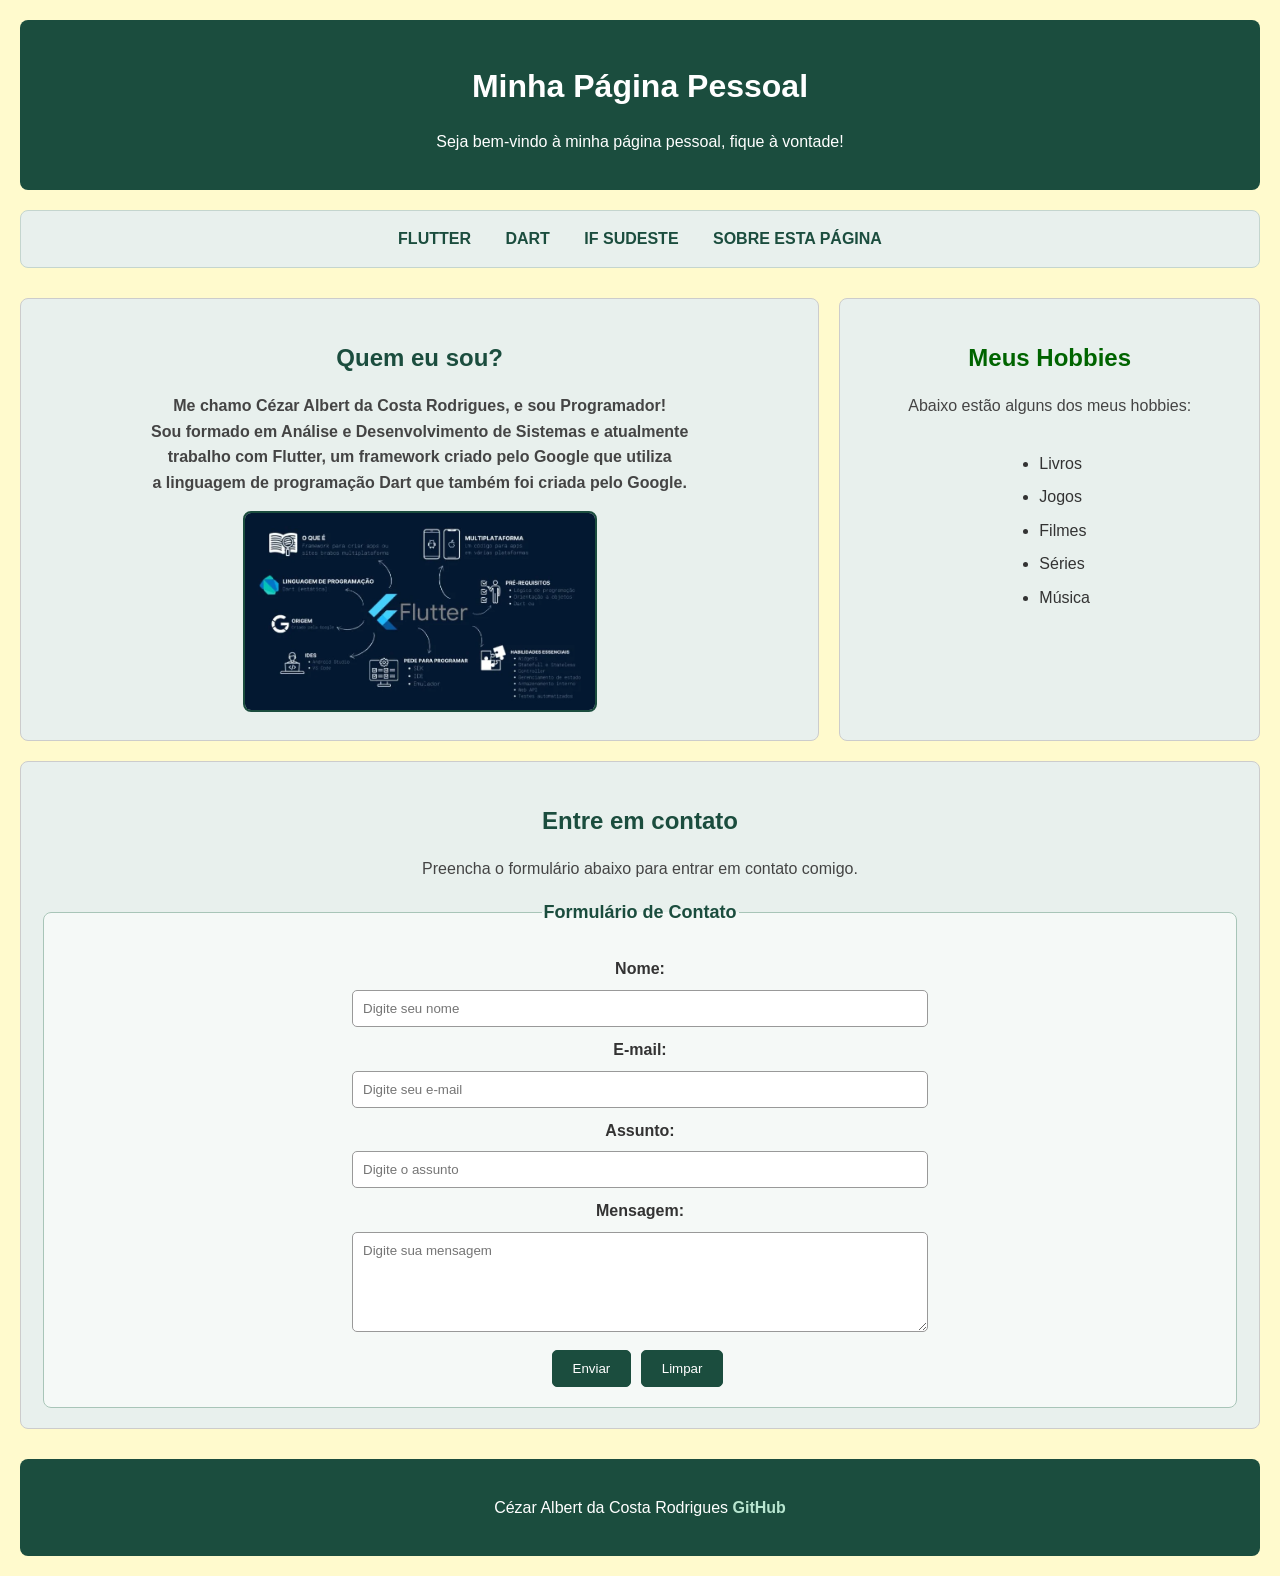
<file: ATIVIDADE 2/paginas/index.html>
<!DOCTYPE html>
<html lang="pt-BR">
	<head>
		<meta charset="UTF-8">
		<title>Página Pessoal</title>
		<link rel="stylesheet" href="../css/style.css">
	</head>
	<body>
		<header>
			<h1>Minha Página Pessoal</h1>
			<p>Seja bem-vindo à minha página pessoal, fique à vontade!</p>
		</header>
		<nav>
			<a href="https://flutter.dev/">FLUTTER</a>
			<a href="https://dart.dev/">DART</a>
			<a href="https://www.ifsudestemg.edu.br/">IF SUDESTE</a>
			<a href="sobre.html">SOBRE ESTA PÁGINA</a>
		</nav>
		<main>
			<div class="conteudo-superior">
				<section>
					<h2>Quem eu sou?</h2>
					<p><strong>Me chamo Cézar Albert da Costa Rodrigues, e sou Programador!<br>
						Sou formado em Análise e Desenvolvimento de Sistemas e atualmente<br>
						trabalho com Flutter, um framework criado pelo Google que utiliza<br>
					a linguagem de programação Dart que também foi criada pelo Google.</strong></p>
					<img class="imagem-flutter" src="../img/image.webp" alt="O que é Flutter?">
				</section>
				<section>
					<h2 class="hobbies-destaque">Meus Hobbies</h2>
					<p>Abaixo estão alguns dos meus hobbies:</p>
					<ul>
						
						<li>Livros</li>
						<li>Jogos</li>
						<li>Filmes</li>
						<li>Séries</li>
						
						<li>Música</li>
					</ul>
				</section>
			</div>	
				<section>
					<h2>Entre em contato</h2>
					<p>Preencha o formulário abaixo para entrar em contato comigo.</p>
					<form action="#" method="post">
						<fieldset>
							<legend>Formulário de Contato</legend>
							<label for="nome">Nome:</label>
							<input type="text" id="nome" name="nome"
							placeholder="Digite seu nome" required>
							<label for="email">E-mail:</label>
							<input type="email" id="email" name="email"
							placeholder="Digite seu e-mail" required>
							<label for="assunto">Assunto:</label>
							<input type="text" id="assunto" name="assunto"
							placeholder="Digite o assunto" required>
							<label for="mensagem">Mensagem:</label>
							<textarea id="mensagem" name="mensagem" rows="5" cols="40"
							placeholder="Digite sua mensagem"></textarea>
							<button type="submit">Enviar</button>
							<button type="reset">Limpar</button>
						</fieldset>
					</form>
				</section>

		</main>
		<footer>
			<p>Cézar Albert da Costa Rodrigues <a href="https://github.com/Azzaleh">GitHub</a></p>
		</footer>
	</body>
</html>
</file>
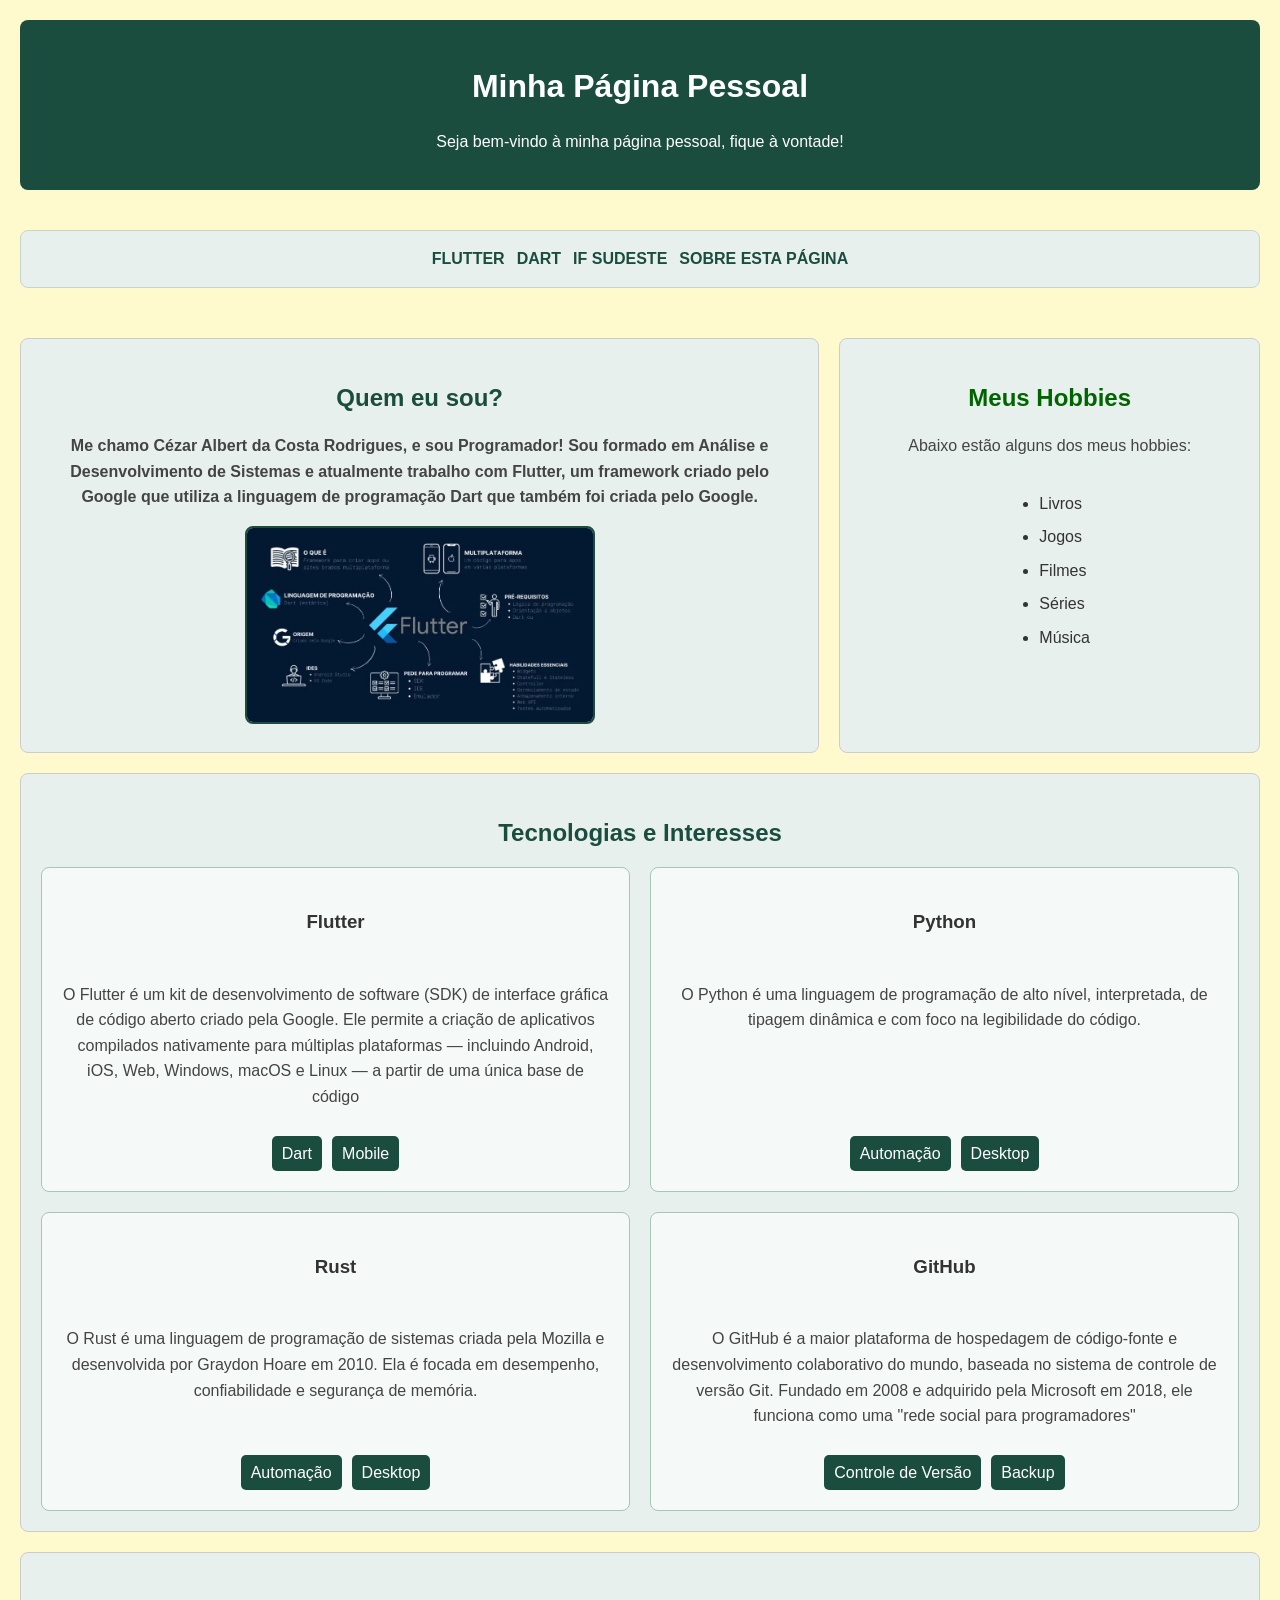
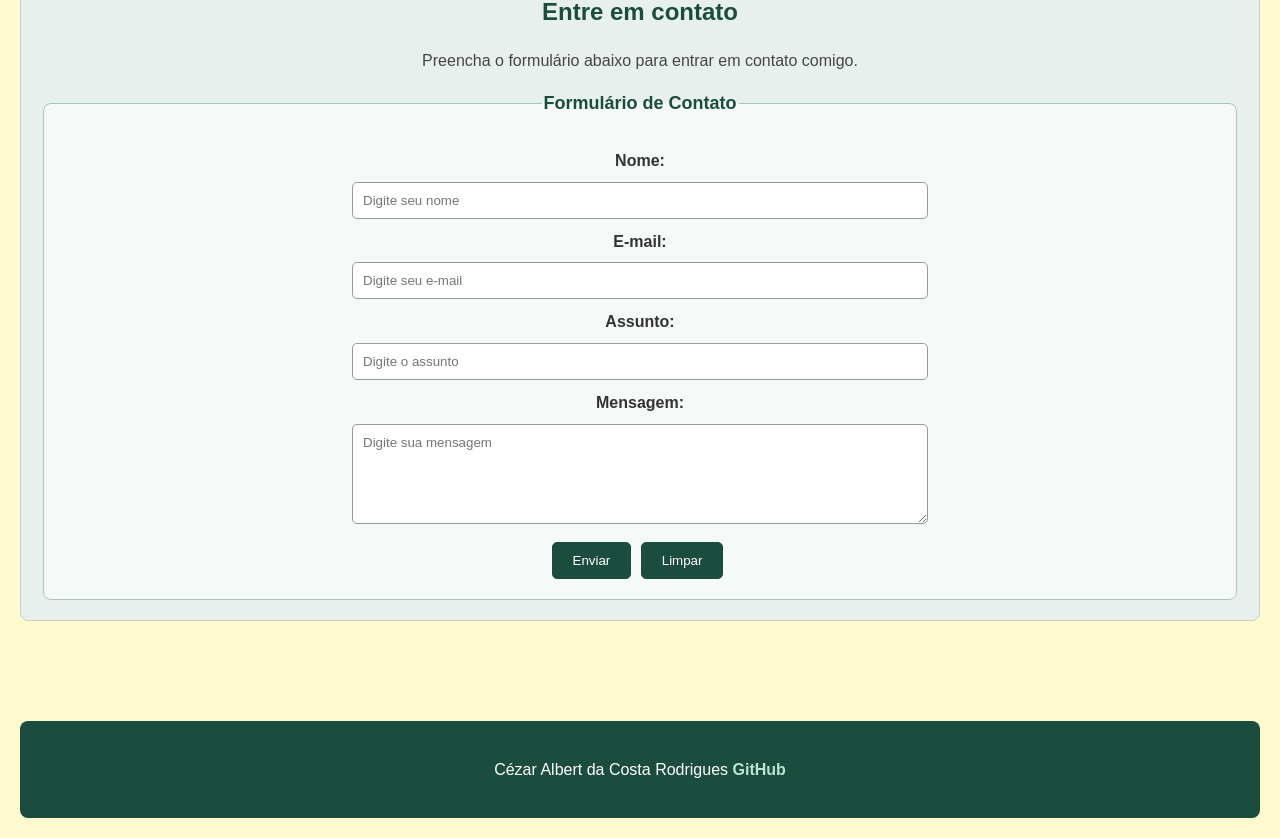
<file: ATIVIDADE/paginas/index.html>
<!DOCTYPE html>
<html lang="pt-BR">
	<head>
		<meta charset="UTF-8">
		<meta name="viewport" content="width=device-width, initial-scale=1.0">
		<title>Página Pessoal</title>
		<link rel="stylesheet" href="../css/style.css">
	</head>
	<body>
		<div class="pagina">

			<header>
				<h1>Minha Página Pessoal</h1>
				<p>Seja bem-vindo à minha página pessoal, fique à vontade!</p>
			</header>
			<nav>
				<a href="https://flutter.dev/">FLUTTER</a>
				<a href="https://dart.dev/">DART</a>
				<a href="https://www.ifsudestemg.edu.br/">IF SUDESTE</a>
				<a href="sobre.html">SOBRE ESTA PÁGINA</a>
			</nav>
			<main>
				<div class="conteudo-superior">
					<section>
						<h2>Quem eu sou?</h2>
						<p><strong>Me chamo Cézar Albert da Costa Rodrigues, e sou Programador!
							Sou formado em Análise e Desenvolvimento de Sistemas e atualmente
							trabalho com Flutter, um framework criado pelo Google que utiliza
						a linguagem de programação Dart que também foi criada pelo Google.</strong></p>
						<img class="imagem-flutter" src="../img/image.webp" alt="O que é Flutter?">
					</section>
					<section>
						<h2 class="hobbies-destaque">Meus Hobbies</h2>
						<p>Abaixo estão alguns dos meus hobbies:</p>
						<ul>
							
							<li>Livros</li>
							<li>Jogos</li>
							<li>Filmes</li>
							<li>Séries</li>
							
							<li>Música</li>
						</ul>
					</section>
				</div>	


				<section>
				    <h2>Tecnologias e Interesses</h2>

				    <div class="grade-cartoes">

				        <div class="cartao">
				            <h3>Flutter</h3>
				            <p>O Flutter é um kit de desenvolvimento de software (SDK) de interface gráfica de código aberto criado pela Google. Ele permite a criação de aplicativos compilados nativamente para múltiplas plataformas — incluindo Android, iOS, Web, Windows, macOS e Linux — a partir de uma única base de código</p>
				            <div class="tags">
				                <span>Dart</span>
				                <span>Mobile</span>
				            </div>
				        </div>

				        <div class="cartao">
				            <h3>Python</h3>
				            <p>O Python é uma linguagem de programação de alto nível, interpretada, de tipagem dinâmica e com foco na legibilidade do código.</p>
				            <div class="tags">
				                <span>Automação</span>
				                <span>Desktop</span>
				            </div>
				        </div>

				        <div class="cartao">
				            <h3>Rust</h3>
				            <p>O Rust é uma linguagem de programação de sistemas criada pela Mozilla e desenvolvida por Graydon Hoare em 2010. Ela é focada em desempenho, confiabilidade e segurança de memória.</p>
				            <div class="tags">
				                <span>Automação</span>
				                <span>Desktop</span>
				            </div>
				        </div>

				        <div class="cartao">
				            <h3>GitHub</h3>
				            <p>O GitHub é a maior plataforma de hospedagem de código-fonte e desenvolvimento colaborativo do mundo, baseada no sistema de controle de versão Git. Fundado em 2008 e adquirido pela Microsoft em 2018, ele funciona como uma "rede social para programadores"</p>
				            <div class="tags">
				                <span>Controle de Versão</span>
				                <span>Backup</span>
				            </div>
				        </div>

				    </div>
				</section>


					<section>
						<h2>Entre em contato</h2>
						<p>Preencha o formulário abaixo para entrar em contato comigo.</p>
						<form action="#" method="post">
							<fieldset>
								<legend>Formulário de Contato</legend>
								<label for="nome">Nome:</label>
								<input type="text" id="nome" name="nome"
								placeholder="Digite seu nome" required>
								<label for="email">E-mail:</label>
								<input type="email" id="email" name="email"
								placeholder="Digite seu e-mail" required>
								<label for="assunto">Assunto:</label>
								<input type="text" id="assunto" name="assunto"
								placeholder="Digite o assunto" required>
								<label for="mensagem">Mensagem:</label>
								<textarea id="mensagem" name="mensagem" rows="5" cols="40"
								placeholder="Digite sua mensagem"></textarea>
								<button type="submit">Enviar</button>
								<button type="reset">Limpar</button>
							</fieldset>
						</form>
					</section>

			</main>
			<footer>
				<p>Cézar Albert da Costa Rodrigues <a href="https://github.com/Azzaleh">GitHub</a></p>
			</footer>
		</div>	
	</body>
</html>
</file>
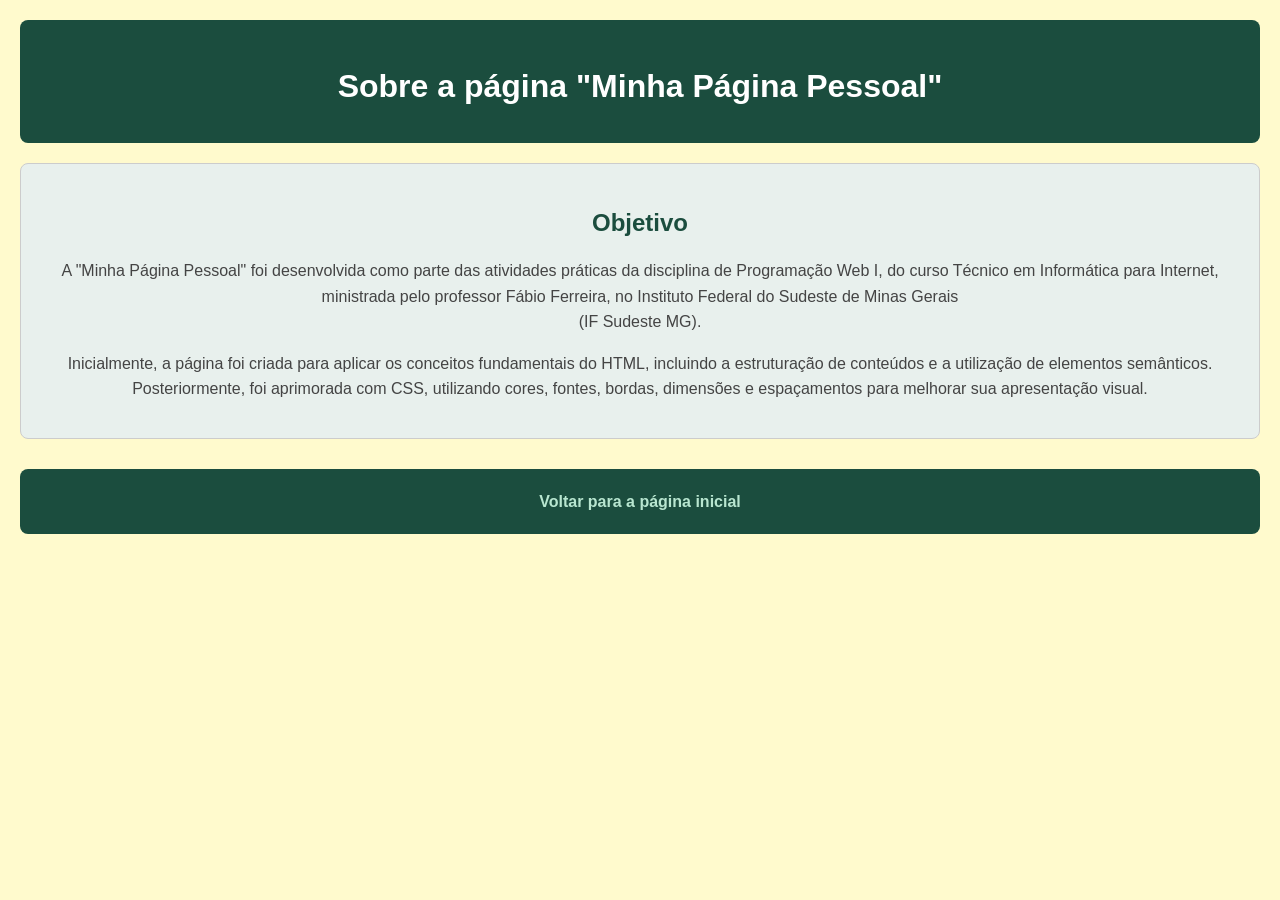
<file: ATIVIDADE 2/paginas/sobre.html>
<!DOCTYPE html>
<html lang="pt-BR">
	<head>
		<meta charset="UTF-8">
		<title>Atividade de Programação Web</title>
		<link rel="stylesheet" href="../css/style.css">
	</head>
	<body>
		<header>
			<h1>Sobre a página "Minha Página Pessoal"</h1>
		</header>
		<main>
			
			<section>
				<h2>Objetivo</h2>
				<p>
					A "Minha Página Pessoal" foi desenvolvida como parte das
					atividades práticas da disciplina de Programação Web I,
					do curso Técnico em Informática para Internet,
					ministrada pelo professor Fábio Ferreira,
					no Instituto Federal do Sudeste de Minas Gerais<br>
					(IF Sudeste MG).
				</p>
				
				<p>
					Inicialmente, a página foi criada para aplicar os conceitos
					fundamentais do HTML, incluindo a estruturação de conteúdos
					e a utilização de elementos semânticos.
					Posteriormente, foi aprimorada com CSS, utilizando cores,
					fontes, bordas, dimensões e espaçamentos para melhorar
					sua apresentação visual.
				</p>
			</section>
		</main>
		
		<footer>
			<a href="index.html">Voltar para a página inicial</a>
		</footer>
	</body>
</html>
</file>
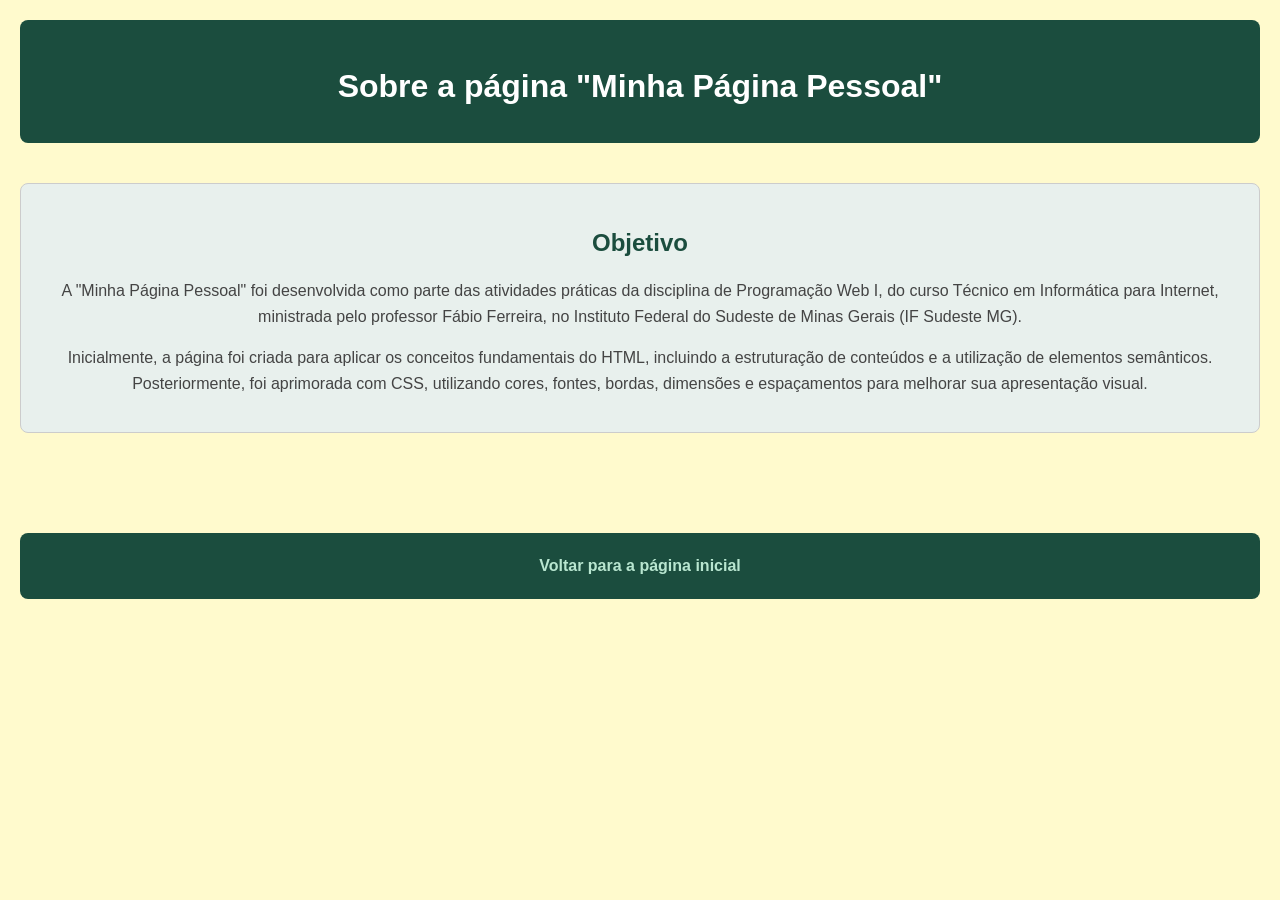
<file: ATIVIDADE/paginas/sobre.html>
<!DOCTYPE html>
<html lang="pt-BR">
	<head>
		<meta charset="UTF-8">
		<meta name="viewport" content="width=device-width, initial-scale=1.0">
		<title>Atividade de Programação Web</title>
		<link rel="stylesheet" href="../css/style.css">
	</head>
	<body>
		<div class="pagina">
			<header>
				<h1>Sobre a página "Minha Página Pessoal"</h1>
			</header>
			<main>
				
				<section>
					<h2>Objetivo</h2>
					<p>
						A "Minha Página Pessoal" foi desenvolvida como parte das
						atividades práticas da disciplina de Programação Web I,
						do curso Técnico em Informática para Internet,
						ministrada pelo professor Fábio Ferreira,
						no Instituto Federal do Sudeste de Minas Gerais
						(IF Sudeste MG).
					</p>
					
					<p>
						Inicialmente, a página foi criada para aplicar os conceitos
						fundamentais do HTML, incluindo a estruturação de conteúdos
						e a utilização de elementos semânticos.
						Posteriormente, foi aprimorada com CSS, utilizando cores,
						fontes, bordas, dimensões e espaçamentos para melhorar
						sua apresentação visual.
					</p>
				</section>
			</main>
			
			<footer>
				<a href="index.html">Voltar para a página inicial</a>
			</footer>
		</div>	
	</body>
</html>
</file>
<file: ATIVIDADE 2/css/style.css>
body {
    font-family: Arial, sans-serif;
    margin: 0;
    padding: 20px;
    background-color: #fffacd;
    color: #333;
    line-height: 1.6;

}

header {
    background-color: #1b4d3e;
    color: white;
    text-align: center;
    padding: 20px;
    margin-bottom: 20px;
    border-radius: 8px;
}

header h1 {
    color: white;
    font-size: 32px;
    margin-bottom: 10px;
}

header p {
    color: white;
}


nav {
    background-color: #e8f0ed;
    text-align: center;
    padding: 15px;
    margin-bottom: 30px;
    border: 1px solid #c4d5ce;
    border-radius: 8px;
}

nav a {
    color: #1b4d3e;
    font-weight: bold;
    text-decoration: none;
    margin: 0 15px;
}

nav a:hover {
    color: #0077cc;
    text-decoration: underline;
}

main {
    margin-bottom: 30px;
}

section {
    background-color: #e8f0ed;
    padding: 20px;
    margin-bottom: 20px;
    border: 1px solid #cccccc;
    border-radius: 8px;
    text-align: center;
}

h2 {
    color: #1b4d3e;
    font-size: 24px;
    margin-bottom: 15px;
}

p {
    color: #444444;
    font-size: 16px;
}


ul {
	display: inline-block;
    text-align: left;
    padding-left: 30px;
}

li {
    color: #333333;
    margin-bottom: 8px;
}

fieldset {
    background-color: #f5f9f7;
    border: 1px solid #a8c5b8;
    border-radius: 8px;
    padding: 20px;
}

legend {
    color: #1b4d3e;
    font-size: 18px;
    font-weight: bold;
}

label {
    display: block;
    color: #333333;
    font-weight: bold;
    margin-top: 10px;
}

input, textarea {
    display: block;
    width: 50%;
    padding: 10px;
    margin: 8px auto;
    border: 1px solid #999999;
    border-radius: 5px;
    font-family: Arial, sans-serif;
    box-sizing: border-box;
}

textarea {
    height: 100px;
}

button {
    background-color: #1b4d3e;
    color: white;
    padding: 10px 20px;
    margin: 10px 5px 0 0;
    border: 1px solid #1b4d3e;
    border-radius: 5px;
    cursor: pointer;
}

button:hover {
    background-color: #28745b;
}

.imagem-flutter {
    width: 350px;
    max-width: 100%;
    height: auto;
    border: 2px solid #1b4d3e;
    border-radius: 8px;
}

.hobbies-destaque {
    color: darkgreen;
}

footer {
    background-color: #1b4d3e;
    color: white;
    text-align: center;
    padding: 20px;
    margin-top: 30px;
    border-radius: 8px;
}

footer p {
    color: white;
}

footer a {
    color: #b8e6d0;
    font-weight: bold;
    text-decoration: none;
}

footer a:hover {
    color: white;
    text-decoration: underline;
}

.conteudo-superior {
    display: flex;
    gap: 20px;
}

.conteudo-superior section:first-child {
    flex: 2;
}

.conteudo-superior section:last-child {
    flex: 1;
}

@media (max-width: 700px) {
    .conteudo-superior {
        flex-direction: column;
    }
}
</file>
<file: ATIVIDADE/css/style.css>
* {
    box-sizing: border-box;
}

body {
    font-family: Arial, sans-serif;
    margin: 0;
    padding: 20px;
    background-color: #fffacd;
    color: #333;
    line-height: 1.6;

}

header {
    background-color: #1b4d3e;
    color: white;
    text-align: center;
    padding: 20px;
    margin-bottom: 20px;
    border-radius: 8px;
    grid-column: 1/3;
}

header h1 {
    color: white;
    font-size: 32px;
    margin-bottom: 10px;
}

header p {
    color: white;
}


nav {
    background-color: #e8f0ed;
    text-align: center;
    padding: 15px;
    margin-bottom: 30px;
    border: 1px solid #c4d5ce;
    border-radius: 8px;
    display: flex;
    flex-wrap: wrap;
    justify-content: center;
    gap: 0.75rem;
}

nav a {
    color: #1b4d3e;
    font-weight: bold;
    text-decoration: none;
    margin: 0;
}

nav a:hover {
    color: #0077cc;
    text-decoration: underline;
}

main {
    margin-bottom: 30px;
}

section {
    background-color: #e8f0ed;
    padding: 20px;
    margin-bottom: 20px;
    border: 1px solid #cccccc;
    border-radius: 8px;
    text-align: center;
}

h2 {
    color: #1b4d3e;
    font-size: 24px;
    margin-bottom: 15px;
}

p {
    color: #444444;
    font-size: 16px;
}


ul {
	display: inline-block;
    text-align: left;
    padding-left: 30px;
}

li {
    color: #333333;
    margin-bottom: 8px;
}

fieldset {
    background-color: #f5f9f7;
    border: 1px solid #a8c5b8;
    border-radius: 8px;
    padding: 20px;
}

legend {
    color: #1b4d3e;
    font-size: 18px;
    font-weight: bold;
}

label {
    display: block;
    color: #333333;
    font-weight: bold;
    margin-top: 10px;
}

input, textarea {
    display: block;
    width: 50%;
    padding: 10px;
    margin: 8px auto;
    border: 1px solid #999999;
    border-radius: 5px;
    font-family: Arial, sans-serif;
}

textarea {
    height: 100px;
}

button {
    background-color: #1b4d3e;
    color: white;
    padding: 10px 20px;
    margin: 10px 5px 0 0;
    border: 1px solid #1b4d3e;
    border-radius: 5px;
    cursor: pointer;
}

button:hover {
    background-color: #28745b;
}

.imagem-flutter {
    width: 350px;
    max-width: 100%;
    height: auto;
    border: 2px solid #1b4d3e;
    border-radius: 8px;
}

.hobbies-destaque {
    color: darkgreen;
}

footer {
    background-color: #1b4d3e;
    color: white;
    text-align: center;
    padding: 20px;
    margin-top: 30px;
    border-radius: 8px;
}

footer p {
    color: white;
}

footer a {
    color: #b8e6d0;
    font-weight: bold;
    text-decoration: none;
}

footer a:hover {
    color: white;
    text-decoration: underline;
}

.conteudo-superior {
    display: flex;
    gap: 20px;
}

.conteudo-superior section:first-child {
    flex: 2;
}

.conteudo-superior section:last-child {
    flex: 1;
}

.grade-cartoes {
    display: grid;
    grid-template-columns: repeat(2, minmax(0, 1fr));
    gap: 20px;
}

.cartao {
    display: flex;
    flex-direction: column;
    gap: 10px;

    background-color: #f5f9f7;
    border: 1px solid #a8c5b8;
    border-radius: 8px;
    padding: 20px;
}

.tags {

    display: flex;
    justify-content: center;
    gap: 10px;
    margin-top: auto;

}

.pagina {
    display: grid;
    grid-template-columns: 1fr 1fr;
    gap: 20px;
    width: 100%;
    max-width: 1600px;
    margin: 0 auto;
}

.pagina > nav {
    grid-column: 1/3;
}
.pagina > main {
    grid-column: 1/3;
}

.pagina > footer {
    grid-column: 1/3;
}

.tags span {

    background-color: #1b4d3e;
    color: white;
    padding: 5px 10px;
    border-radius: 5px;

}

.conteudo-superior section {
    min-width: 0;
}

@media (max-width: 900px) {
    input, textarea {
        width: 75%;
    }

    .conteudo-superior {
        gap: 1rem;
    }
}

@media (max-width: 700px) {
    body {
        padding: 0.75rem;
    }

    .pagina {
        grid-template-columns: minmax(0, 1fr);
        gap: 0.75rem;
    }

    .pagina > header,
    .pagina > nav,
    .pagina > main,
    .pagina > footer {
        grid-column: 1 / -1;
    }

    header h1 {
        font-size: 1.6rem;
    }

    nav {
        flex-direction: column;
        align-items: center;
    }

    .conteudo-superior {
        flex-direction: column;
    }

    .grade-cartoes {
        grid-template-columns: minmax(0, 1fr);
    }

    section {
        padding: 1rem;
    }

    input, textarea {
        width: 100%;
    }

    .tags {
        flex-wrap: wrap;
    }


    fieldset {
        min-width: 0;
        padding: 1rem;
    }

    .cartao {
        min-width: 0;
        overflow-wrap: anywhere;
    }

    nav a {
        padding: 0.5rem;
    }

}
</file>
